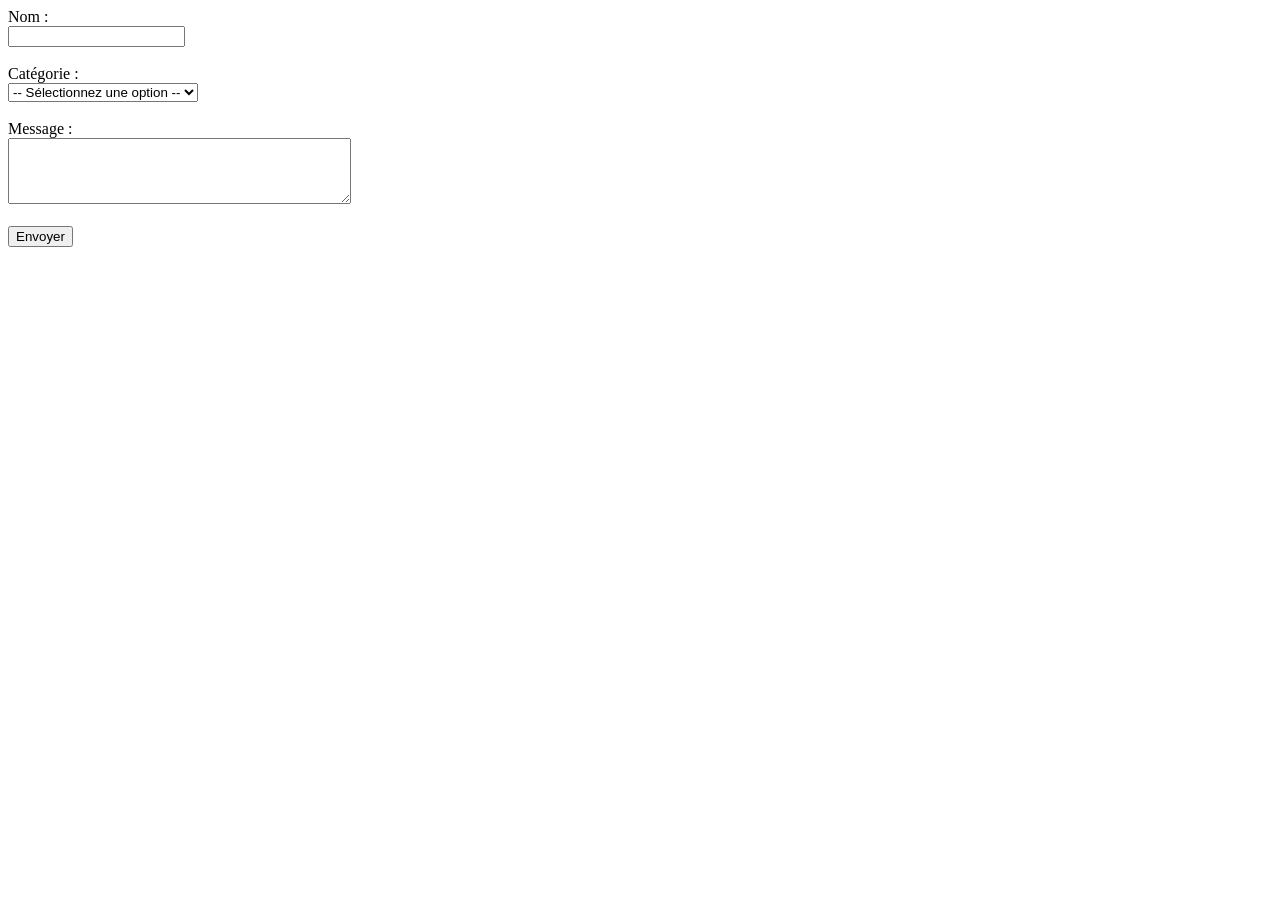
<file: exercice-3/index.html>
<!DOCTYPE html>
<html lang="fr">
<head>
    <meta charset="UTF-8">
    <title>Formulaire</title>
</head>
<body>

<form action="#" method="post">
  <!-- Champ texte -->
  <label for="nom">Nom :</label><br>
  <input type="text" id="nom" name="nom" required><br><br>

  <!-- Champ select -->
  <label for="categorie">Catégorie :</label><br>
  <select id="categorie" name="categorie" required>
    <option value="">-- Sélectionnez une option --</option>
    <option value="option1">Option 1</option>
    <option value="option2">Option 2</option>
    <option value="option3">Option 3</option>
  </select><br><br>

  <!-- Champ textarea -->
  <label for="message">Message :</label><br>
  <textarea id="message" name="message" rows="4" cols="40"></textarea><br><br>

  <button type="submit">Envoyer</button>
</form>
</body>
 <script type="application/javascript" src="index.js"></script>
</html>
</file>
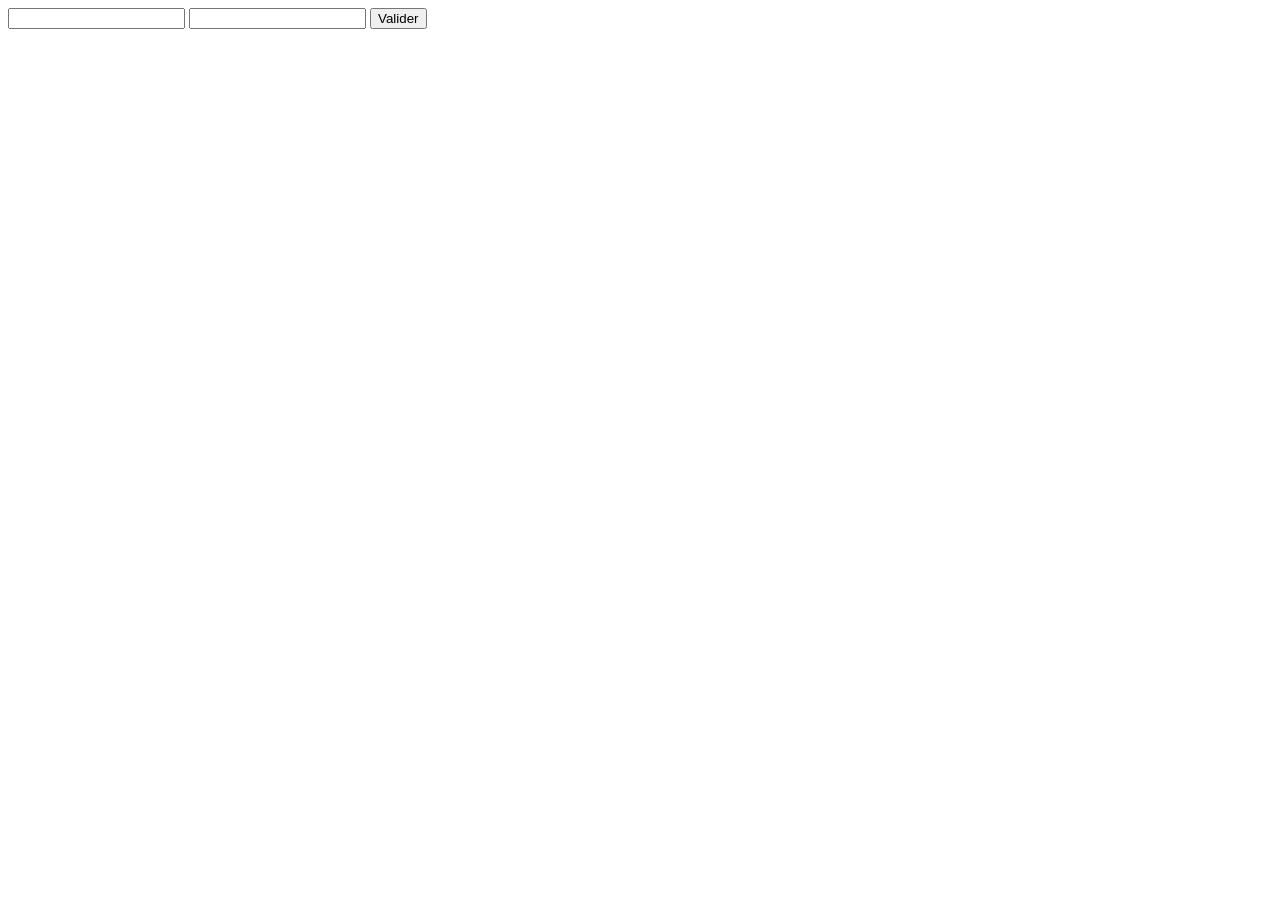
<file: exercice-4/index.html>
<!DOCTYPE html>
<html lang="fr">
    <head>
        <meta charset="utf-8" >
        <title>
            Exercice 4 : Valider les champs de formulaire
        </title>
    </head>
    <body>
        <style>
            .valid {
                border:1px solid green;
            }

            .invalid {
                border: 1px solid red;
            }
        </style>
        <form id="signup-form">
            <input type="password" id="password" name="password" />
            <input type="password" id="confirm_password" name="confirm_password" />
            <button type="submit">Valider</button>
        </form>
    </body>
    <script type="application/javascript" src="index.js"></script>
</html>
</file>
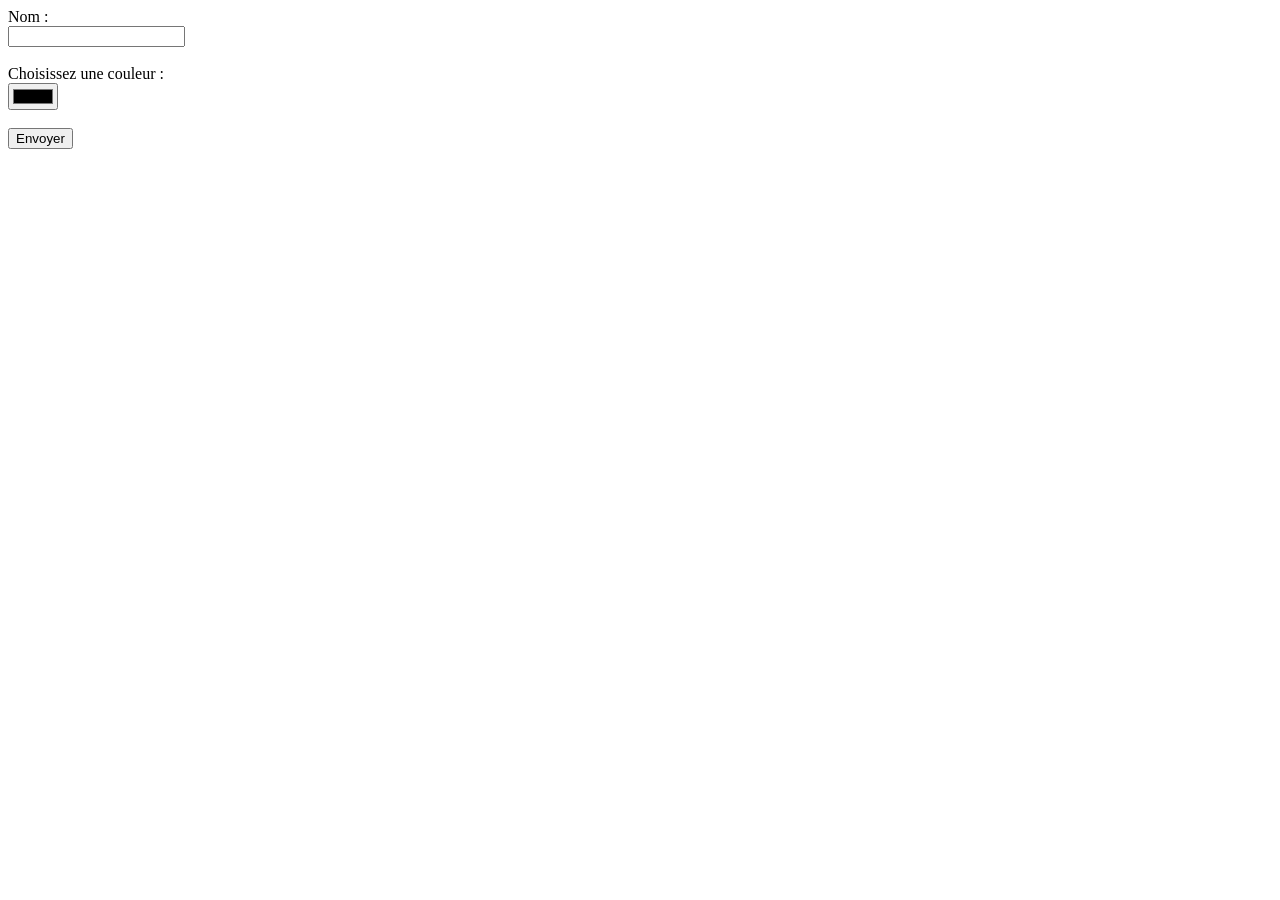
<file: exercice-5/index.html>
<!DOCTYPE html>
<html lang="fr">
    <head>
        <meta charset="utf-8" >
        <title>
            Exercice 4 : Valider les champs de formulaire
        </title>
    </head>
    <body>
        <form action="#" method="post">
          <label for="nom">Nom :</label><br>
          <input type="text" id="nom" name="nom" required><br><br>

          <label for="couleur">Choisissez une couleur :</label><br>
          <input type="color" id="couleur" name="couleur" value="#000000"><br><br>

          <button type="submit">Envoyer</button>
</form>
    <div id = "div">
    
     </div>
        
    </body>
    <script type="application/javascript" src="index.js"></script>
</html>
</file>
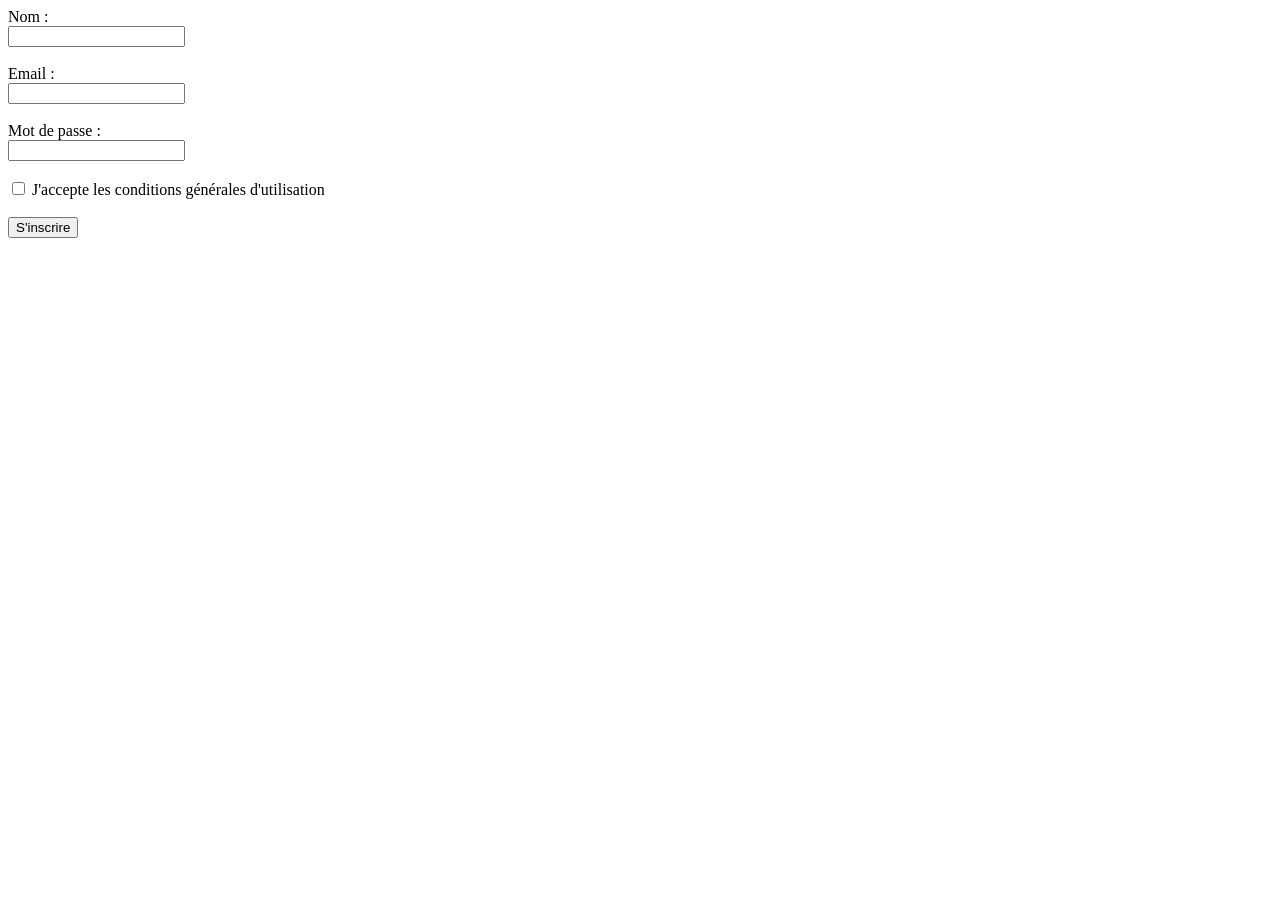
<file: exercice-6/index.html>
<!DOCTYPE html>
<html lang="fr">
    <head>
        <meta charset="utf-8" >
        <title>
            Exercice 4 : Valider les champs de formulaire
        </title>
    </head>
    <body>
        <form action="#" method="post">
  <!-- Champ texte -->
  <label for="nom">Nom :</label><br>
  <input type="text" id="nom" name="nom" ><br><br>

  <!-- Champ email -->
  <label for="email">Email :</label><br>
  <input type="email" id="email" name="email" ><br><br>

  <!-- Champ mot de passe -->
  <label for="password">Mot de passe :</label><br>
  <input type="password" id="password" name="password" ><br><br>

  <!-- Checkbox pour accepter les conditions -->
  <input type="checkbox" id="check" name="Checkbox">
  <label for="cgu">J'accepte les conditions générales d'utilisation</label><br><br>

  <button type="submit">S'inscrire</button>
</form>
        
    </body>
    <script type="application/javascript" src="index.js"></script>
</html>
</file>
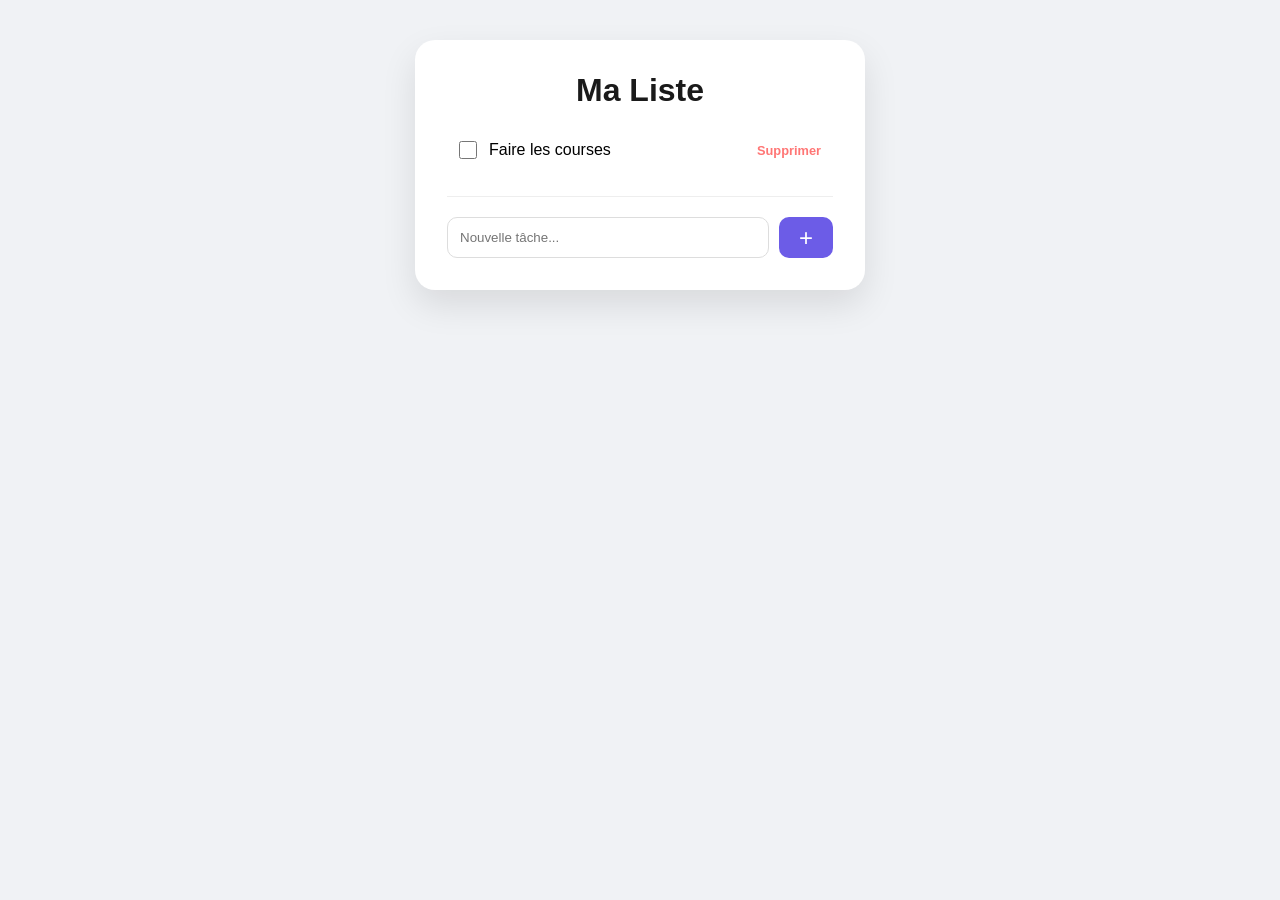
<file: todolist/index.html>
<!DOCTYPE html>
<html lang="fr">
    <head>
        <meta charset="UTF-8">
        <meta name="viewport" content="width=device-width, initial-scale=1.0">
        <title>Mini-Projet ToDoList</title>
        <link rel="stylesheet" href="style.css">
    </head>
    <body>
    <div class="container">
        <header>
            <h1>Ma Liste</h1>
        </header>

        <ul id="todo-list">
            <!-- Exemple pour vous montrer la structure HTML à créer -->
            <li class="todo-item">
                <input type="checkbox" class="todo-checkbox">
                <span class="todo-text">Faire les courses</span>
                <button class="delete-btn">Supprimer</button>
            </li>
        </ul>

        <form id="todo-form">
            <input type="text" id="todo-input" name ="todo" placeholder="Nouvelle tâche..." required>
            <button type="submit" id="add-btn">+</button>
        </form>
    </div>

    <script type="application/javascript" src="index.js"></script>
    </body>
</html>
</file>
<file: todolist/style.css>
* {
    margin: 0;
    padding: 0;
    box-sizing: border-box;
}

body {
    font-family: 'Segoe UI', sans-serif;
    background-color: #f0f2f5;
    display: flex;
    justify-content: center;
    padding-top: 40px;
}

.container {
    background: white;
    width: 90%;
    max-width: 450px;
    padding: 2rem;
    border-radius: 20px;
    box-shadow: 0 15px 35px rgba(0, 0, 0, 0.1);
}

header h1 {
    margin-bottom: 20px;
    text-align: center;
    color: #1a1a1a;
}


#todo-list {
    list-style: none;
    margin-bottom: 25px;
    max-height: 400px;
    overflow-y: auto;
}

.todo-item {
    display: flex;
    align-items: center;
    gap: 12px;
    padding: 12px;
    border-radius: 10px;
    transition: background 0.2s;
}

.todo-item:hover {
    background: #f8f9fa;
}


.todo-text {
    flex: 1;
    font-size: 1rem;
    transition: color 0.3s, text-decoration 0.3s;
}


.completed .todo-text {
    text-decoration: line-through;
    color: #a0aec0;
}


.todo-checkbox {
    width: 18px;
    height: 18px;
    cursor: pointer;
    accent-color: #6c5ce7;
}


#todo-form {
    display: flex;
    gap: 10px;
    border-top: 1px solid #eee;
    padding-top: 20px;
}

#todo-input {
    flex: 1;
    padding: 12px;
    border: 1px solid #ddd;
    border-radius: 10px;
    outline: none;
}

#add-btn {
    background: #6c5ce7;
    color: white;
    border: none;
    padding: 0 20px;
    border-radius: 10px;
    cursor: pointer;
    font-size: 1.5rem;
}

.delete-btn {
    background: none;
    border: none;
    color: #ff7675;
    cursor: pointer;
    font-weight: bold;
    font-size: 0.8rem;
}
</file>
